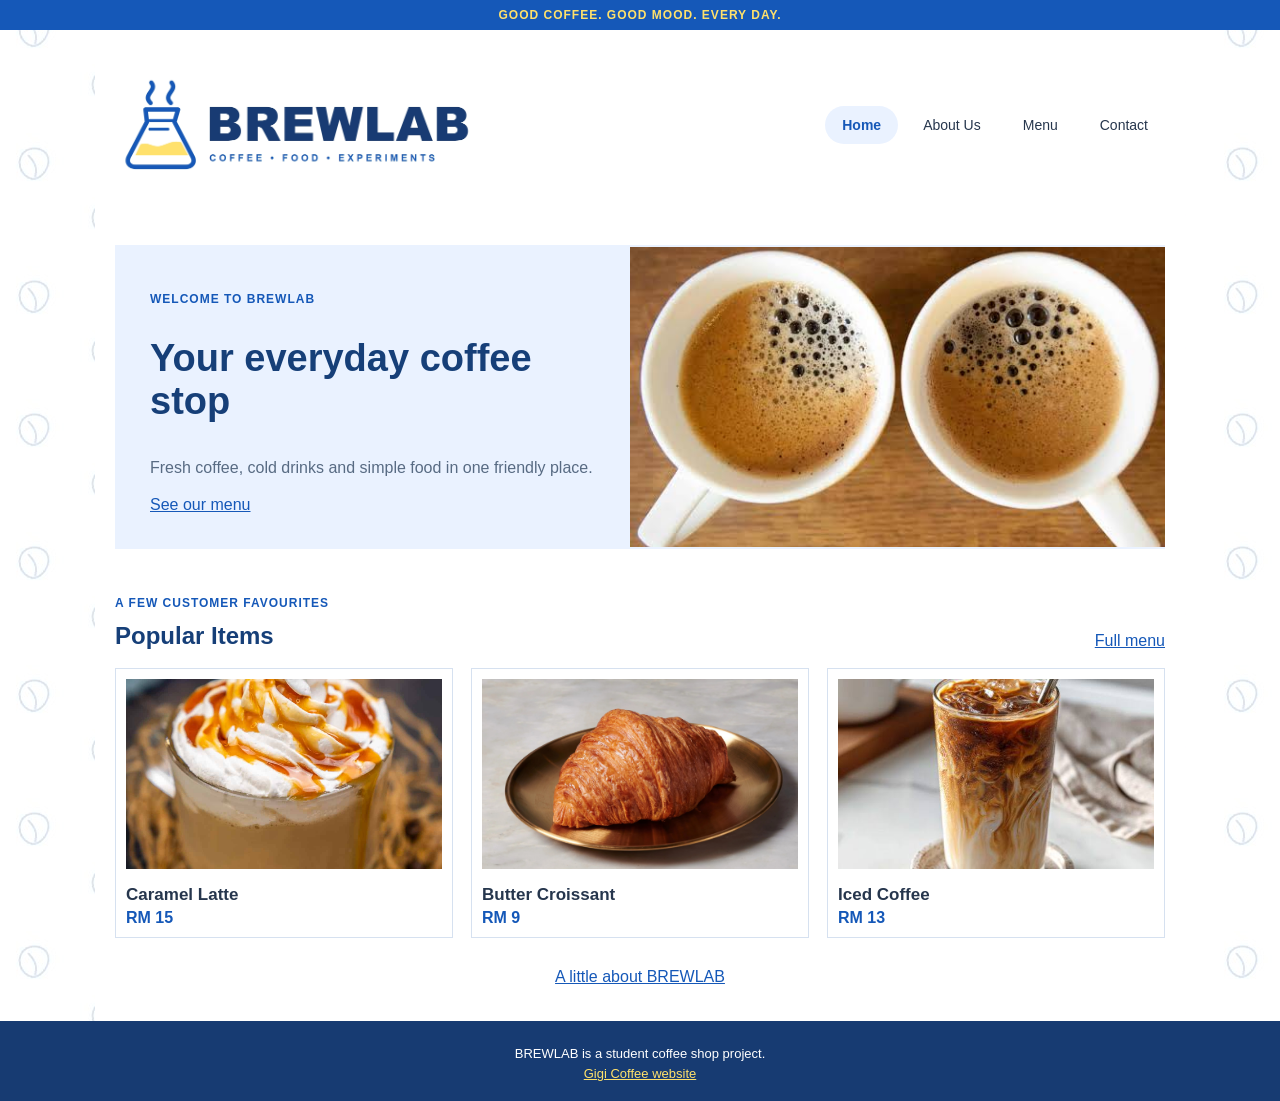
<file: index.html>
<!doctype html>
<html lang="en">
  <head>
    <meta charset="utf-8">
    <meta name="viewport" content="width=device-width, initial-scale=1">
    <title>BREWLAB Coffee Shop</title>
    <link rel="stylesheet" href="css/style.css">
  </head>
  <body>
    <div class="top-line">GOOD COFFEE. GOOD MOOD. EVERY DAY.</div>
    <header>
      <a href="index.html"><img class="logo" src="brewlablogo.jpeg" alt="BREWLAB Coffee, Food, Experiments"></a>
      <nav>
        <a class="active" href="index.html">Home</a>
        <a href="about.html">About Us</a>
        <a href="menu.html">Menu</a>
        <a href="contact.html">Contact</a>
      </nav>
    </header>

    <main>
      <section class="intro">
        <div class="intro-text">
          <p class="small-title">WELCOME TO BREWLAB</p>
          <h1>Your everyday coffee stop</h1>
          <p>Fresh coffee, cold drinks and simple food in one friendly place.</p>
          <a href="menu.html">See our menu</a>
        </div>
        <a href="menu.html"><img class="intro-image" src="menuphoto.jpeg" alt="A freshly made coffee with latte art"></a>
      </section>

      <section class="home-menu">
        <div class="section-title"><div><p class="small-title">A FEW CUSTOMER FAVOURITES</p><h2>Popular Items</h2></div><a href="menu.html">Full menu</a></div>
        <div class="item-list">
          <div class="item-card">
            <img src="caramelLatte.jpg" alt="Caramel latte">
            <h3>Caramel Latte</h3><p>RM 15</p>
          </div>
          <div class="item-card">
            <img src="buttercrossaint.jpg" alt="Croissant with coffee">
            <h3>Butter Croissant</h3><p>RM 9</p>
          </div>
          <div class="item-card">
            <img src="icedcoffee.jpeg" alt="Iced coffee in a glass">
            <h3>Iced Coffee</h3><p>RM 13</p>
          </div>
        </div>
      </section>
      <p class="about-link"><a href="about.html">A little about BREWLAB</a></p>
    </main>

    <footer>
      <p>BREWLAB is a student coffee shop project.</p>
      <a href="https://www.gigicoffee.com/" target="_blank" rel="noopener">Gigi Coffee website</a>
    </footer>
  </body>
</html>
</file>
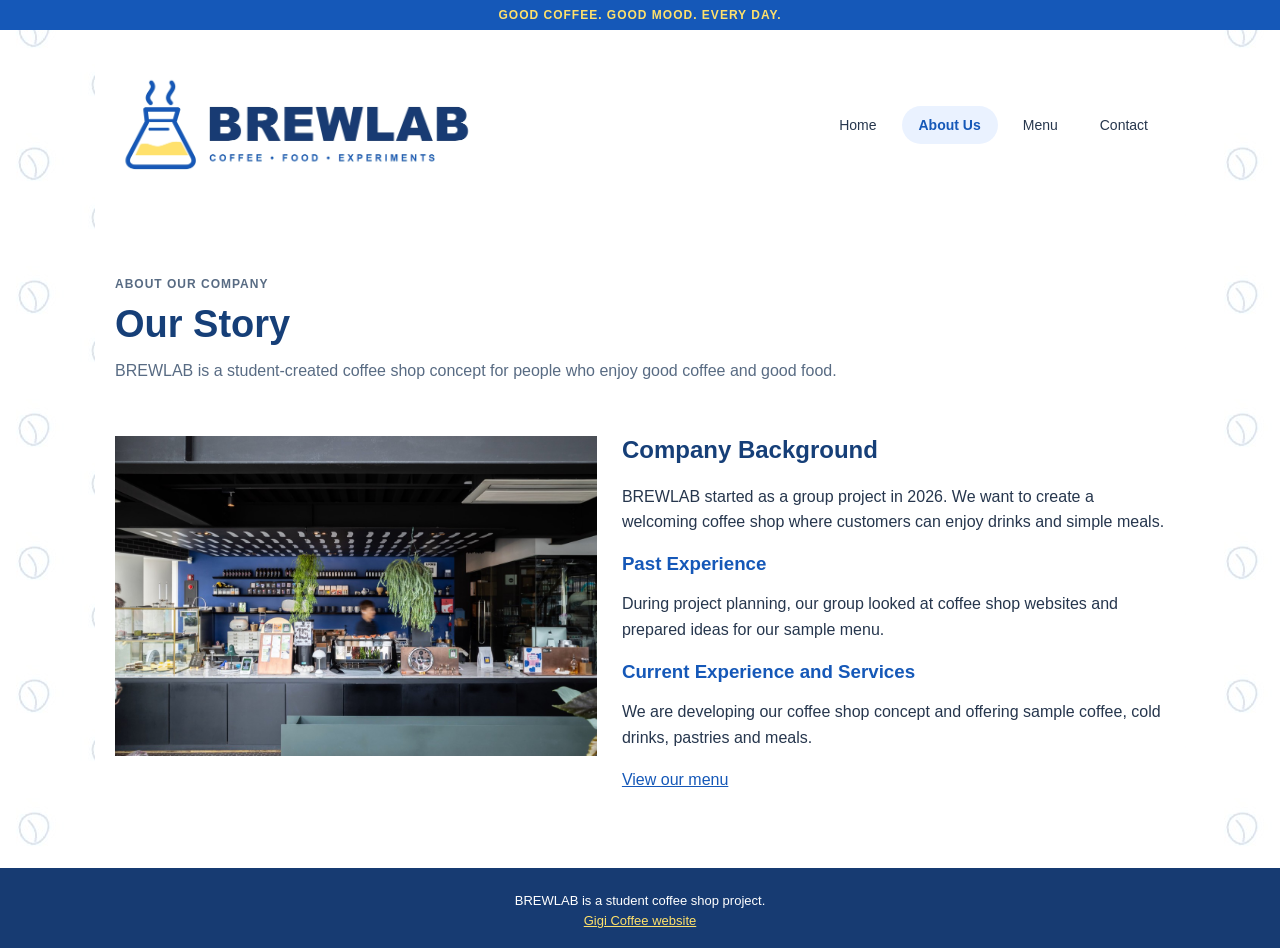
<file: about.html>
<!doctype html>
<html lang="en">
  <head>
    <meta charset="utf-8">
    <meta name="viewport" content="width=device-width, initial-scale=1">
    <title>About Us - BREWLAB</title>
    <link rel="stylesheet" href="css/style.css">
  </head>
  <body>
    <div class="top-line">GOOD COFFEE. GOOD MOOD. EVERY DAY.</div>
    <header>
      <a href="index.html"><img class="logo" src="brewlablogo.jpeg" alt="BREWLAB Coffee, Food, Experiments"></a>
      <nav>
        <a href="index.html">Home</a>
        <a class="active" href="about.html">About Us</a>
        <a href="menu.html">Menu</a>
        <a href="contact.html">Contact</a>
      </nav>
    </header>
    <main>
      <section class="page-heading">
        <p class="small-title">ABOUT OUR COMPANY</p>
        <h1>Our Story</h1>
        <p>BREWLAB is a student-created coffee shop concept for people who enjoy good coffee and good food.</p>
      </section>

      <section class="about-section">
        <img class="about-photo" src="photoabout.jpg" alt="Barista working in a coffee shop">
        <div>
          <h2>Company Background</h2>
          <p>BREWLAB started as a group project in 2026. We want to create a welcoming coffee shop where customers can enjoy drinks and simple meals.</p>
          <h3>Past Experience</h3>
          <p>During project planning, our group looked at coffee shop websites and prepared ideas for our sample menu.</p>
          <h3>Current Experience and Services</h3>
          <p>We are developing our coffee shop concept and offering sample coffee, cold drinks, pastries and meals.</p>
          <p><a href="menu.html">View our menu</a></p>
        </div>
      </section>
    </main>
    <footer>
      <p>BREWLAB is a student coffee shop project.</p>
      <a href="https://www.gigicoffee.com/" target="_blank" rel="noopener">Gigi Coffee website</a>
    </footer>
  </body>
</html>
</file>
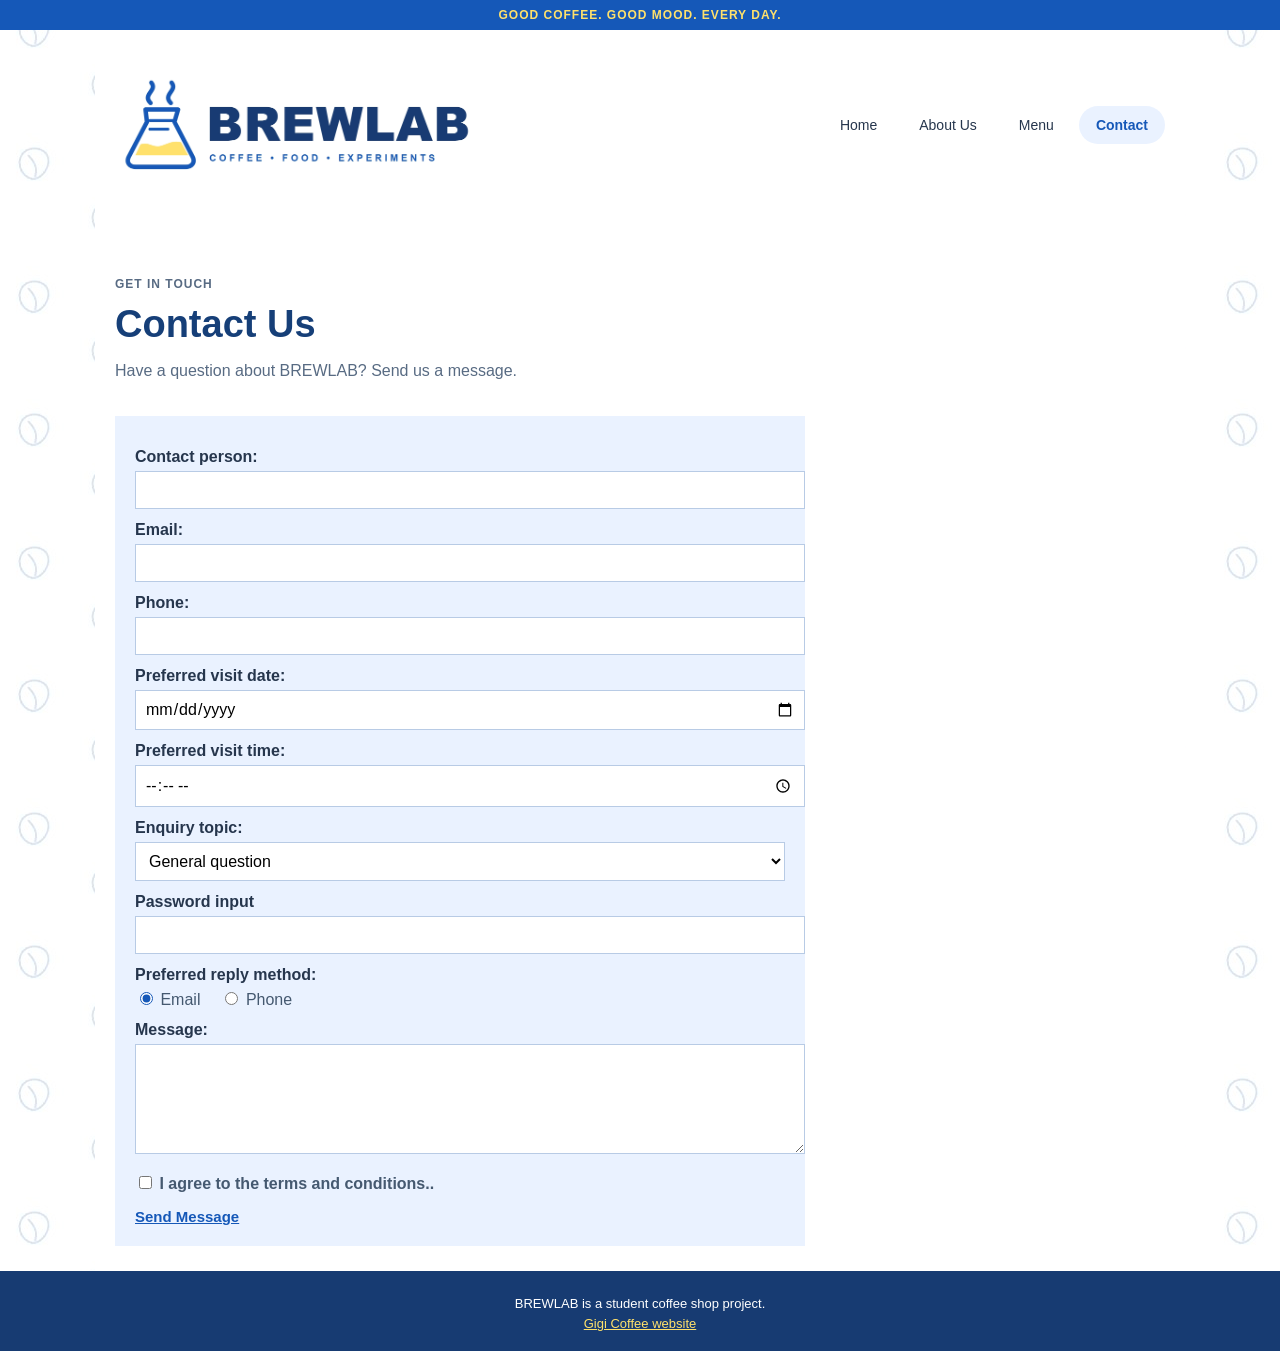
<file: contact.html>
<!doctype html>
<html lang="en">
  <head>
    <meta charset="utf-8">
    <meta name="viewport" content="width=device-width, initial-scale=1">
    <title>Contact - BREWLAB</title>
    <link rel="stylesheet" href="css/style.css">
  </head>
  <body>
    <div class="top-line">GOOD COFFEE. GOOD MOOD. EVERY DAY.</div>
    <header>
      <a href="index.html"><img class="logo" src="brewlablogo.jpeg" alt="BREWLAB Coffee, Food, Experiments"></a>
      <nav>
        <a href="index.html">Home</a>
        <a href="about.html">About Us</a>
        <a href="menu.html">Menu</a>
        <a class="active" href="contact.html">Contact</a>
      </nav>
    </header>
    <main>
      <section class="page-heading">
        <p class="small-title">GET IN TOUCH</p>
        <h1>Contact Us</h1>
        <p>Have a question about BREWLAB? Send us a message.</p>
      </section>
      <form onsubmit="return showMessage()">
        <label for="name">Contact person:</label>
        <input id="name" name="name" type="text" required>

        <label for="email">Email:</label>
        <input id="email" name="email" type="email" required>

        <label for="phone">Phone:</label>
        <input id="phone" name="phone" type="tel">

        <label for="date">Preferred visit date:</label>
        <input id="date" name="date" type="date">

        <label for="time">Preferred visit time:</label>
        <input id="time" name="time" type="time">

        <label for="topic">Enquiry topic:</label>
        <select id="topic" name="topic">
          <option>General question</option>
          <option>Menu question</option>
          <option>Group booking</option>
        </select>

        <label for="password">Password input </label>
        <input id="password" name="password" type="password">

        <p class="form-label">Preferred reply method:</p>
        <div class="radio-row">
          <label><input name="reply" type="radio" value="email" checked> Email</label>
          <label><input name="reply" type="radio" value="phone"> Phone</label>
        </div>

        <label for="message">Message:</label>
        <textarea id="message" name="message" rows="5" required></textarea>

        <label class="check-row"><input name="demo" type="checkbox" required> I agree to the terms and conditions..</label>
        <button type="submit">Send Message</button>
    </main>
    <footer>
      <p>BREWLAB is a student coffee shop project.</p>
      <a href="https://www.gigicoffee.com/" target="_blank" rel="noopener">Gigi Coffee website</a>
    </footer>
    <script src="js/main.js"></script>
  </body>
</html>
</file>
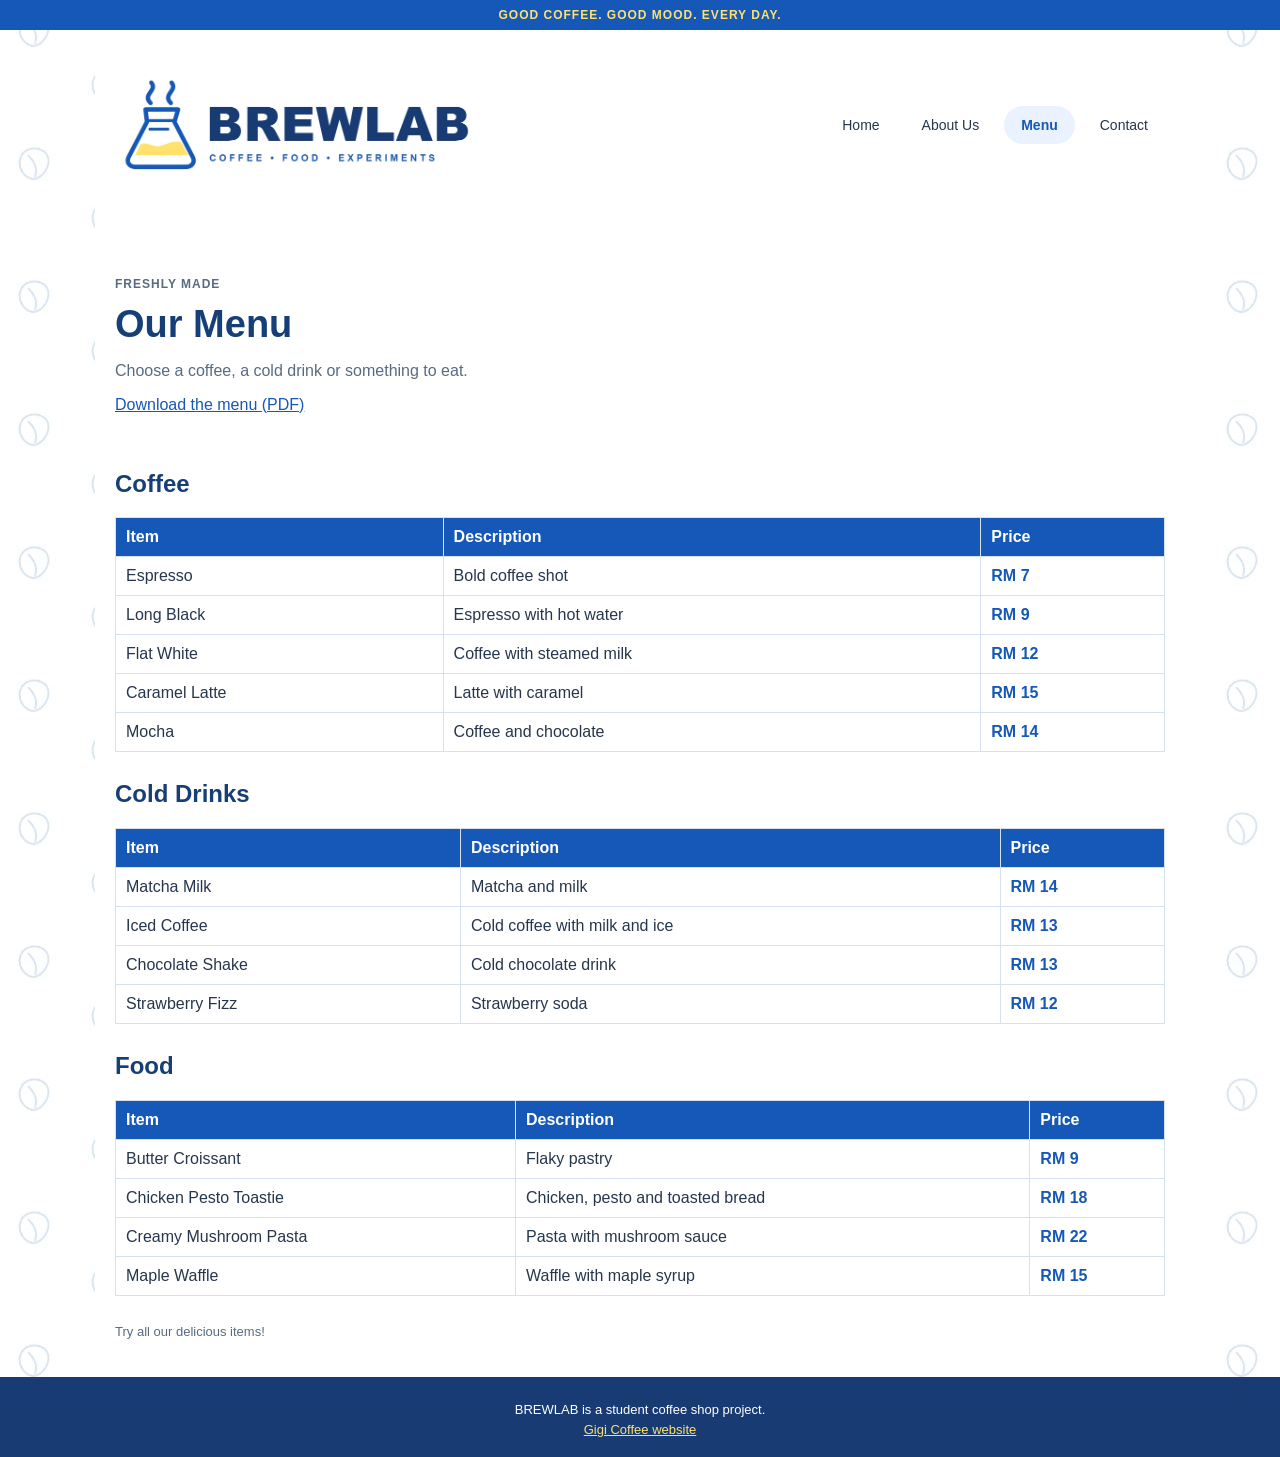
<file: menu.html>
<!doctype html>
<html lang="en">
  <head>
    <meta charset="utf-8">
    <meta name="viewport" content="width=device-width, initial-scale=1">
    <title>Menu - BREWLAB</title>
    <link rel="stylesheet" href="css/style.css">
  </head>
  <body>
    <div class="top-line">GOOD COFFEE. GOOD MOOD. EVERY DAY.</div>
    <header>
      <a href="index.html"><img class="logo" src="brewlablogo.jpeg" alt="BREWLAB Coffee, Food, Experiments"></a>
      <nav>
        <a href="index.html">Home</a>
        <a href="about.html">About Us</a>
        <a class="active" href="menu.html">Menu</a>
        <a href="contact.html">Contact</a>
      </nav>
    </header>
    <main>
      <section class="page-heading">
        <p class="small-title">FRESHLY MADE</p>
        <h1>Our Menu</h1>
        <p>Choose a coffee, a cold drink or something to eat.</p>
        <p><a href="downloads/brewlab-menu.pdf" download>Download the menu (PDF)</a></p>
      </section>

      <h2 id="coffee">Coffee</h2>
      <table>
        <tr><th>Item</th><th>Description</th><th>Price</th></tr>
        <tr><td>Espresso</td><td>Bold coffee shot</td><td>RM 7</td></tr>
        <tr><td>Long Black</td><td>Espresso with hot water</td><td>RM 9</td></tr>
        <tr><td>Flat White</td><td>Coffee with steamed milk</td><td>RM 12</td></tr>
        <tr><td>Caramel Latte</td><td>Latte with caramel</td><td>RM 15</td></tr>
        <tr><td>Mocha</td><td>Coffee and chocolate</td><td>RM 14</td></tr>
      </table>

      <h2 id="cold-drinks">Cold Drinks</h2>
      <table>
        <tr><th>Item</th><th>Description</th><th>Price</th></tr>
        <tr><td>Matcha Milk</td><td>Matcha and milk</td><td>RM 14</td></tr>
        <tr><td>Iced Coffee</td><td>Cold coffee with milk and ice</td><td>RM 13</td></tr>
        <tr><td>Chocolate Shake</td><td>Cold chocolate drink</td><td>RM 13</td></tr>
        <tr><td>Strawberry Fizz</td><td>Strawberry soda</td><td>RM 12</td></tr>
      </table>

      <h2 id="food">Food</h2>
      <table>
        <tr><th>Item</th><th>Description</th><th>Price</th></tr>
        <tr><td>Butter Croissant</td><td>Flaky pastry</td><td>RM 9</td></tr>
        <tr><td>Chicken Pesto Toastie</td><td>Chicken, pesto and toasted bread</td><td>RM 18</td></tr>
        <tr><td>Creamy Mushroom Pasta</td><td>Pasta with mushroom sauce</td><td>RM 22</td></tr>
        <tr><td>Maple Waffle</td><td>Waffle with maple syrup</td><td>RM 15</td></tr>
      </table>
      <p class="menu-note">Try all our delicious items!</p>
    </main>
    <footer>
      <p>BREWLAB is a student coffee shop project.</p>
      <a href="https://www.gigicoffee.com/" target="_blank" rel="noopener">Gigi Coffee website</a>
    </footer>
  </body>
</html>
</file>
<file: css/style.css>
/* BREWLAB basic styles */
body {
  margin: 0;
  cursor: url("../images/coffee-cursor.svg") 4 2, auto;
  background-color: #f1f6fc;
  background-image: url("../brewlabpattern.jpg");
  background-repeat: repeat;
  color: #26364d;
  font-family: Arial, sans-serif;
}

.top-line {
  padding: 8px;
  background-color: #1558b8;
  color: #ffe16b;
  text-align: center;
  font-size: 12px;
  font-weight: bold;
  letter-spacing: 1px;
}

header {
  display: flex;
  align-items: center;
  justify-content: space-between;
  max-width: 1050px;
  margin: auto;
  padding: 15px 20px;
  background-color: white;
}

.logo { width: 380px; }

nav { display: flex; align-items: center; gap: 8px; }
nav a {
  padding: 10px 16px;
  border: 1px solid transparent;
  border-radius: 999px;
  color: #26364d;
  font-size: 14px;
  text-decoration: none;
  transition: background-color 0.2s ease, border-color 0.2s ease, color 0.2s ease;
}
nav a:hover { border-color: #c7daf5; background-color: #f1f6fc; color: #1558b8; }
nav a.active { background-color: #eaf2ff; color: #1558b8; font-weight: bold; }

main {
  max-width: 1050px;
  min-height: 450px;
  margin: auto;
  padding: 25px 20px;
  background-color: white;
}

.intro {
  display: flex;
  align-items: center;
  background-color: #eaf2ff;
}

.intro-text { flex: 1; padding: 35px; }
.intro > a { flex: 1.2; }
.small-title { color: #1558b8; font-size: 12px; font-weight: bold; letter-spacing: 1px; }
h1, h2 { color: #163f78; }
.intro h1, .page-heading h1 { font-size: 38px; }
.intro-text > p:not(.small-title) { color: #586b83; line-height: 1.6; }
.intro a, main a { color: #1558b8; }

.intro-image { display: block; width: 100%; height: 300px; object-fit: cover; }
.section-title { display: flex; align-items: end; justify-content: space-between; margin: 35px 0 18px; }
.section-title h2 { margin: 4px 0 0; }
.section-title a { color: #1558b8; }
.item-list { display: flex; gap: 18px; }
.item-card { flex: 1; padding: 10px; border: 1px solid #d6e1f0; background-color: white; }
.item-card img { width: 100%; height: 190px; object-fit: cover; }
.item-card h3 { margin: 12px 0 4px; color: #26364d; font-size: 17px; }
.item-card p { margin: 0; color: #1558b8; font-weight: bold; }
.about-link { margin: 30px 0 10px; text-align: center; }

.page-heading { padding: 20px 0; }
.page-heading h1 { margin: 5px 0; }
.page-heading p { color: #586b83; }
.about-section { display: flex; align-items: flex-start; gap: 25px; margin: 20px 0 35px; }
.about-photo { width: 48%; height: 320px; object-fit: cover; }
.about-section h2 { margin-top: 0; }
.about-section h3 { margin-bottom: 5px; color: #1558b8; }
.about-section p { line-height: 1.6; }

table { width: 100%; margin: 12px 0 28px; border-collapse: collapse; }
th, td { padding: 10px; border: 1px solid #d6e1f0; text-align: left; }
th { background-color: #1558b8; color: white; }
td:last-child { color: #1558b8; font-weight: bold; white-space: nowrap; }
.menu-note { color: #586b83; font-size: 13px; }

form { max-width: 650px; padding: 20px; background-color: #eaf2ff; }
form > label, .form-label { display: block; margin: 12px 0 5px; color: #26364d; font-weight: bold; }
input:not([type=radio]):not([type=checkbox]), select, textarea {
  width: 100%;
  max-width: 100%;
  padding: 9px;
  border: 1px solid #b8cbe5;
  background-color: white;
  font: inherit;
}
textarea { resize: vertical; }
.radio-row { display: flex; gap: 20px; }
.radio-row label, .check-row { color: #455970; }
.radio-row input, .check-row input { accent-color: #1558b8; }
.check-row { display: block; margin: 15px 0; }
button { padding: 0; border: 0; background: none; color: #1558b8; font-size: 15px; font-weight: bold; text-decoration: underline; cursor: url("../images/coffee-cursor.svg") 4 2, pointer; }

footer {
  padding: 20px;
  background-color: #173b72;
  color: white;
  text-align: center;
  font-size: 13px;
}
footer p { margin: 5px; }
footer a { color: #ffe16b; }

@media (max-width: 850px) {
  header { flex-wrap: wrap; gap: 12px; }
  .logo { width: 310px; }
  nav { gap: 17px; }
  .item-card img { height: 160px; }
}

@media (max-width: 600px) {
  header { flex-direction: column; }
  .logo { width: 280px; }
  nav { flex-wrap: wrap; justify-content: center; gap: 12px 18px; }
  main { padding: 18px 12px; }
  .intro, .about-section { flex-direction: column; }
  .intro-text { padding: 25px; }
  .intro h1, .page-heading h1 { font-size: 30px; }
  .intro-image { height: 220px; }
  .item-list { flex-direction: column; }
  .item-card img { height: 220px; }
  .about-photo { width: 100%; height: 230px; }
  table { font-size: 12px; }
  th, td { padding: 7px 5px; }
  form { padding: 14px; }
}
</file>
